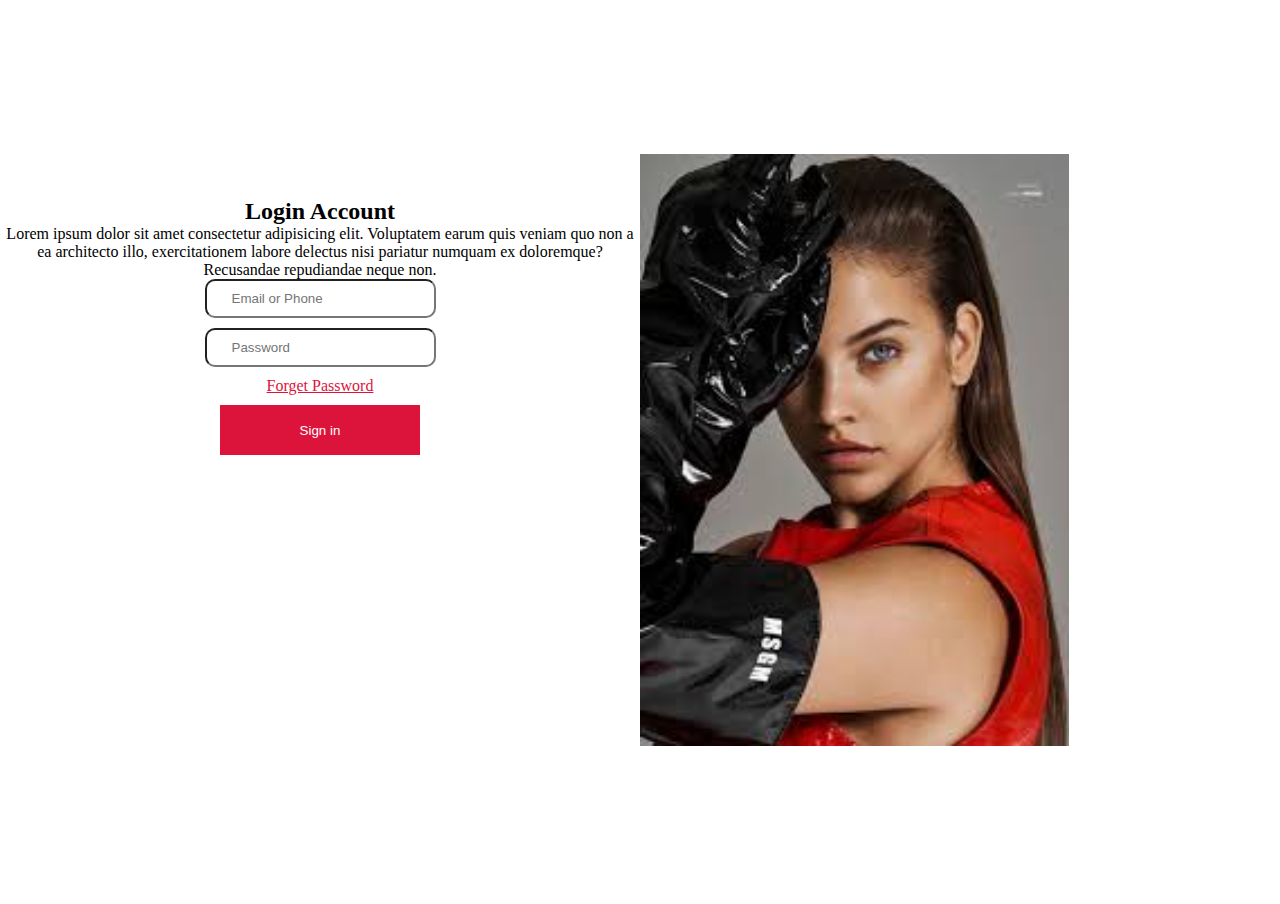
<file: New folder/28.09.2020/index.html>
<!DOCTYPE html>
<html lang="en">
<head>
    <meta charset="UTF-8">
    <meta name="viewport" content="width=device-width, initial-scale=1.0">
    <meta http-equiv="X-UA-Compatible" content="ie=edge">
    <title>html1</title>
    <link rel="stylesheet" href="style.css">
</head>
<body>
    
    <div class="box">
     <h2>Login Account</h2>
     <p>Lorem ipsum dolor sit amet consectetur adipisicing elit. Voluptatem earum quis veniam quo non a ea architecto illo, exercitationem labore delectus nisi pariatur numquam ex doloremque? Recusandae repudiandae neque non.</p>
     <input type="text" placeholder="Email or Phone">
     <br>
     <input type="password" placeholder="Password">
     <br>
     <a href="#">Forget Password</a>
     <br>
     <button>Sign in</button>
    </div>

    <div class="box-right">
        <img src="photo/download.jfif" alt="">
    </div>
    
</body>
</html>
</file>
<file: New folder/28.09.2020/style.css>
*{
    box-sizing: border-box;
    margin: 0;
}

.box{
    width: 50%;
    text-align: center;
float: left;
padding-top: 198px;

}
.box-right{
    float: left;
    width: 50%;
    height: 100vh;
}
.box a{
    color: crimson

}
 .box-right img{
    width: 67%;
    height: 100%;
    object-fit: contain

}
.box input{
    margin-bottom: 10px;
    padding: 10px 25px;
    border-radius: 10px;
    border:1px sold gainsboro;
}

.box button{
    margin-top: 10px;
    background: crimson;
    width: 200px;
    height: 50px;
    color:white;
    border: 1px solid gainsboro;
    border: none

}
</file>
